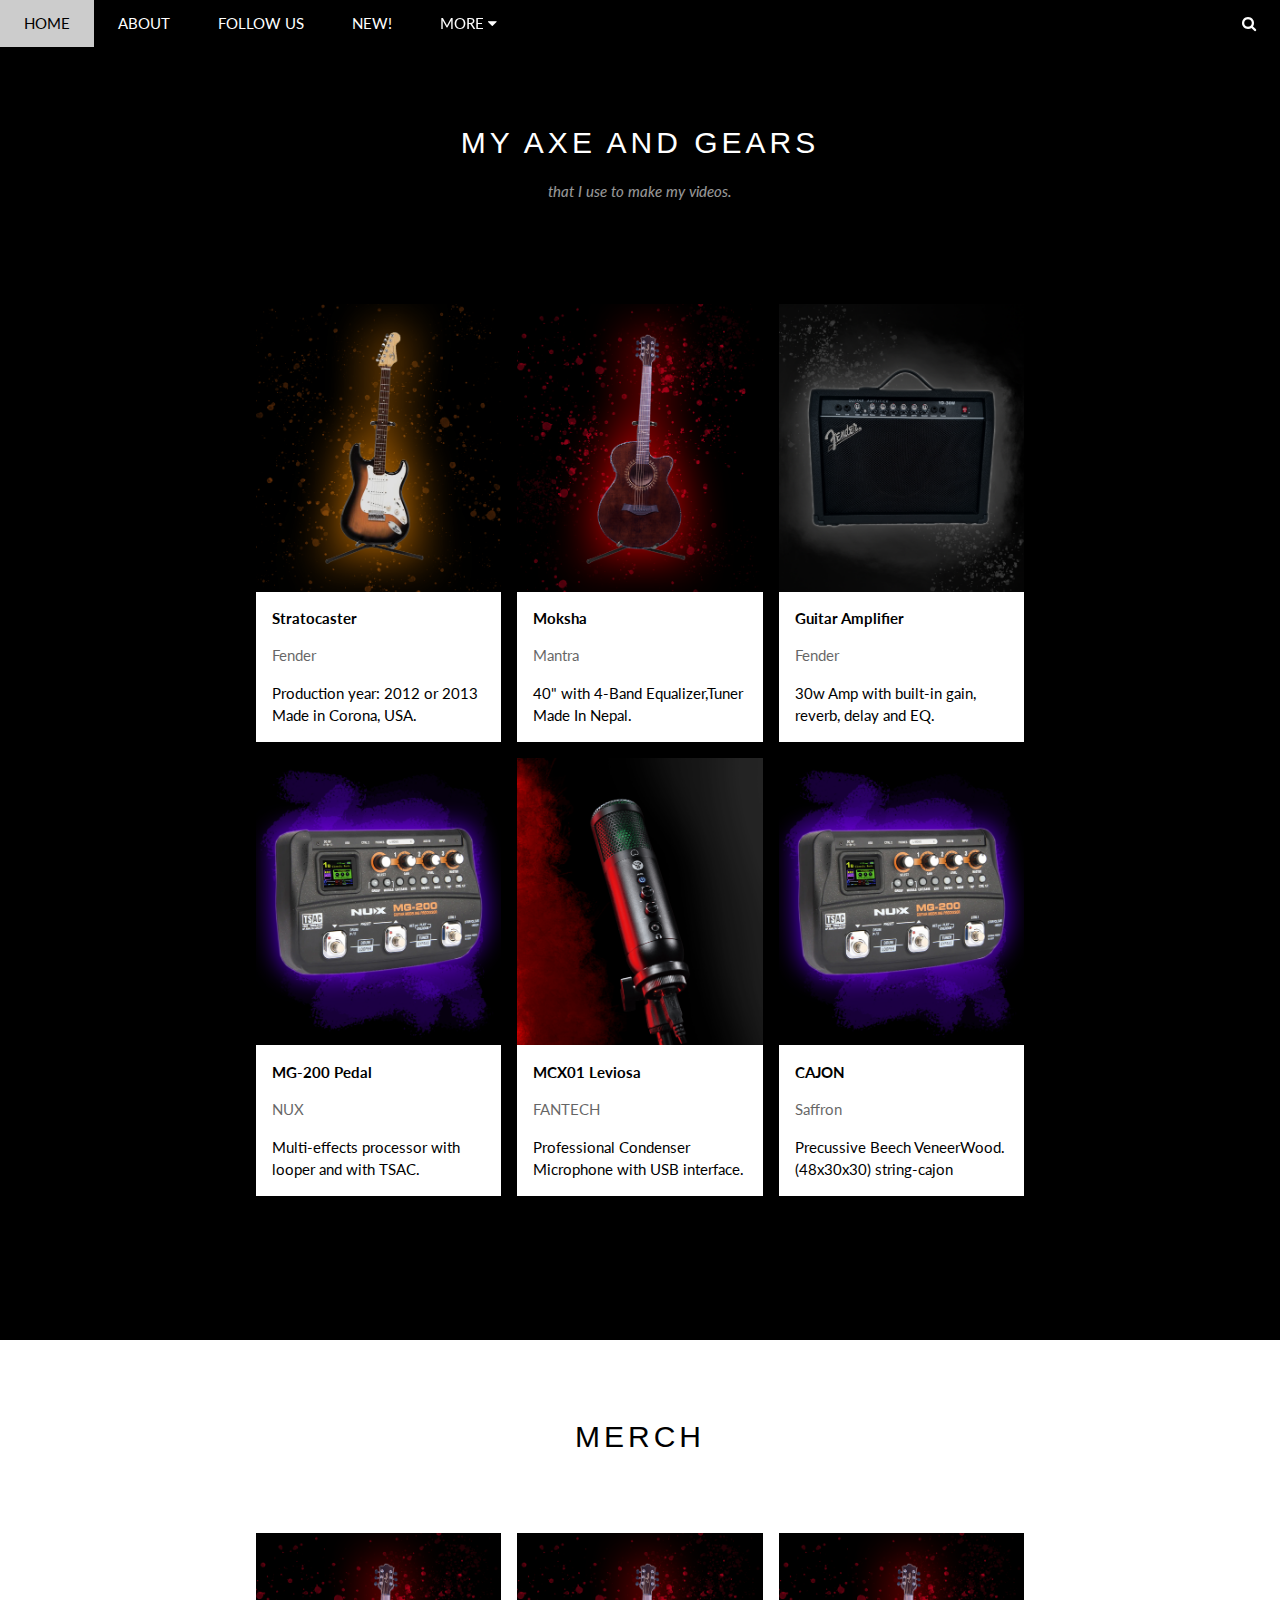
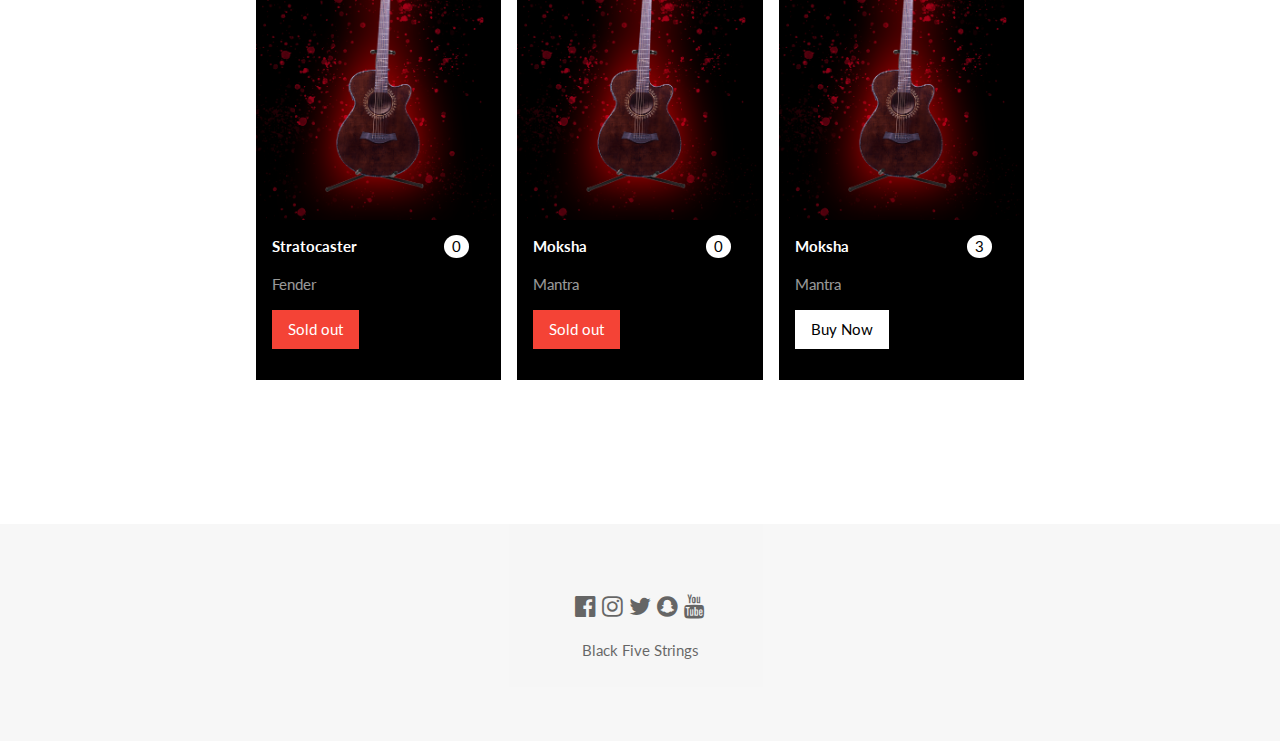
<file: page-2.html>
<!DOCTYPE html>
<html lang="en">
<title>Black Five Strings | Gear & Merch</title>
<link rel="icon" href="images/avatar.png">
<meta charset="UTF-8">
<meta name="viewport" content="width=device-width, initial-scale=1">
<link rel="stylesheet" href="style.css">
<link rel="stylesheet" href="https://fonts.googleapis.com/css?family=Lato">
<link rel="stylesheet" href="https://cdnjs.cloudflare.com/ajax/libs/font-awesome/4.7.0/css/font-awesome.min.css">
<style>
  body {
    font-family: "Lato", sans-serif
  }

  .mySlides {
    display: none
  }
</style>

<body>

  <!-- Navbar -->
  <div class="top">
    <div class="bar black card">
      <a class="bar-item button padding-large hide-medium hide-large right" href="javascript:void(0)"
        onclick="myFunction()" title="Toggle Navigation Menu"><i class="fa fa-bars"></i></a>
      <a href="index.html" class="bar-item button padding-large">HOME</a>
      <a href="index.html#about" class="bar-item button padding-large hide-small">ABOUT</a>
      <a href="index.html#follow-us" class="bar-item button padding-large hide-small">FOLLOW US</a>
      <a href="index.html#new" class="bar-item button padding-large hide-small">NEW!</a>
      <div class="dropdown-hover hide-small">
        <button class="padding-large button" title="More">MORE <i class="fa fa-caret-down"></i></button>
        <div class="dropdown-content bar-block card-4">
          <a href="#gear" class="bar-item button">Gear Used</a>
          <a href="#merch" class="bar-item button">Merch</a>
          <a href="#" class="bar-item button">Others</a>
        </div>
      </div>
      <a href="javascript:void(0)" class="padding-large hover-red hide-small right"><i class="fa fa-search"></i></a>
    </div>
  </div>

  <!-- Navbar on small screens (remove the onclick attribute if you want the navbar to always show on top of the content when clicking on the links) -->
  <div id="navDemo" class="bar-block black hide hide-large hide-medium top" style="margin-top:46px">
    <a href="test.html#about" class="bar-item button padding-large" onclick="myFunction()">ABOUT</a>
    <a href="test.html#follow-us" class="bar-item button padding-large" onclick="myFunction()">FOLLOW US</a>
    <a href="test.html#new" class="bar-item button padding-large" onclick="myFunction()">NEW!</a>
    <a href="index.html" class="bar-item button padding-large" onclick="myFunction()">MERCH</a>
  </div>

  <!-- Page content -->
  <div class="content" style="max-width:2000px;margin-top:46px">
    <!-- The Gear Section -->
    <div class="black" id="gear">
      <div class="container content padding-64" style="max-width:800px">
        <h2 class="wide center">MY AXE AND GEARS</h2>
        <p class="opacity center"><i>that I use to make my videos.</i></p><br>
        <div class="padding-32">
          <div class="row-padding padding-32" style="margin:0 -16px">
            <div class="third margin-bottom">
              <img src="images/strat.png" alt="New York" style="width:100%" class="hover-opacity">
              <div class="container white">
                <p><b>Stratocaster</b></p>
                <p class="opacity">Fender</p>
                <p>Production year: 2012 or 2013
                  Made in Corona, USA.</p>
              </div>
            </div>
            <div class="third margin-bottom">
              <img src="images/moksha.png" alt="Paris" style="width:100%" class="hover-opacity">
              <div class="container white">
                <p><b>Moksha</b></p>
                <p class="opacity">Mantra</p>
                <p>40" with 4-Band Equalizer,Tuner
                  Made In Nepal.
                </p>
              </div>
            </div>
            <div class="third margin-bottom">
              <img src="images/amp.png" alt="San Francisco" style="width:100%" class="hover-opacity">
              <div class="container white">
                <p><b>Guitar Amplifier</b></p>
                <p class="opacity">Fender</p>
                <p>30w Amp with built-in gain, reverb, delay and EQ.

                </p>
              </div>
            </div>
            <div class="third margin-bottom">
              <img src="images/nux.png" alt="San Francisco" style="width:100%" class="hover-opacity">
              <div class="container white">
                <p><b>MG-200 Pedal</b></p>
                <p class="opacity">NUX</p>
                <p>Multi-effects processor with looper and with TSAC.</p>
              </div>
            </div>
            <div class="third margin-bottom">
              <img src="images/mic.png" alt="San Francisco" style="width:100%" class="hover-opacity">
              <div class="container white">
                <p><b>MCX01 Leviosa</b></p>
                <p class="opacity">FANTECH</p>
                <p>Professional Condenser Microphone with USB interface.</p>
              </div>
            </div>
            <div class="third margin-bottom">
              <img src="images/cajon.png" alt="San Francisco" style="width:100%" class="hover-opacity">
              <div class="container white">
                <p><b>CAJON</b></p>
                <p class="opacity">Saffron</p>
                <p>Precussive Beech VeneerWood. (48x30x30) string-cajon </p>
              </div>
            </div>
          </div>
        </div>
      </div>
    </div>
    <!--The Merch Section-->
    <div class="container content padding-64" style="max-width:800px" id="merch">
      <h2 class="wide center">MERCH</h2>
      <div class="padding-32">
        <div class="row-padding padding-32" style="margin:0 -16px">
          <div class="third margin-bottom">
            <img src="images/Merch-1.png" alt="New York" style="width:100%" class="hover-opacity">
            <div class="container black">
              <p><b>Stratocaster</b><span class="badge white right margin-right">0</span></p>
              <p class="opacity">Fender</p>
              <p><span class="button red margin-bottom">Sold out</span></p>
            </div>
          </div>
          <div class="third margin-bottom">
            <img src="images/Merch-2.png" alt="Paris" style="width:100%" class="hover-opacity">
            <div class="container black">
              <p><b>Moksha</b><span class="badge white right margin-right">0</span></p>
              <p class="opacity">Mantra</p>
              <p><span class="button red margin-bottom">Sold out</span>
              </p>
            </div>
          </div>
          <div class="third margin-bottom">
            <img src="images/Merch-3.png" alt="Paris" style="width:100%" class="hover-opacity">
            <div class="container black">
              <p><b>Moksha</b><span class="badge white right margin-right">3</span></p>
              <p class="opacity">Mantra</p>
              <p><button class="button white margin-bottom"
                  onclick="document.getElementById('ticketModal').style.display='block'">Buy Now</button>
              </p>
            </div>
          </div>
        </div>
      </div>

      <!-- Ticket Modal -->
      <div id="ticketModal" class="modal">
        <div class="modal-content animate-top card-4">
          <header class="container teal center padding-32">
            <span onclick="document.getElementById('ticketModal').style.display='none'"
              class="button teal xlarge display-topright">×</span>
            <h2 class="wide"><i class="fa fa-suitcase margin-right"></i>Merch</h2>
          </header>
          <div class="container">
            <p><label><i class="fa fa-shopping-cart"></i>How many?</label></p>
            <input class="input border" type="text" placeholder="How many?">
            <p><label><i class="fa fa-user"></i> Send To</label></p>
            <input class="input border" type="text" placeholder="Enter email">
            <button class="button block teal padding-16 section right">PAY <i class="fa fa-check"></i></button>
            <button class="button red section"
              onclick="document.getElementById('ticketModal').style.display='none'">Close <i
                class="fa fa-remove"></i></button>
            <p class="right">Need <a href="#" class="text-blue">help?</a></p>
          </div>
        </div>
      </div>


      <!-- End Page Content -->
    </div>
    <!-- Footer -->
    <footer class="container padding-64 center opacity light-grey xlarge">
      <a href="https://www.facebook.com/monster1429/" target="_b" aria-label="Facebook Page"><i
          class="fa fa-facebook-official hover-opacity"></i></a>
      <a href="https://www.instagram.com/black.five.strings/" target="_b" aria-label="Instagram Page"> <i
          class="fa fa-instagram hover-opacity"></i></a>
      <a href="https://twitter.com/Abhi_B5" target="_b" aria-label="Twitter Page"><i
          class="fa fa-twitter hover-opacity"></i></a>
      <a href="https://www.snapchat.com/add/abhi.xa4" target="_b" aria-label="SnapChat"><i
          class="fa fa-snapchat hover-opacity"></i></a>
      <a href="https://www.youtube.com/channel/UCxnjBuO6nvucKY-7Npno9fA" target="_b" aria-label="Main Channel"><i
          class="fa fa-youtube hover-opacity"></i></a>
      <br>
      <p class="medium">Black Five Strings</p>
    </footer>

    <script>
      // Used to toggle the menu on small screens when clicking on the menu button
      function myFunction() {
        var x = document.getElementById("navDemo");
        if (x.className.indexOf("show") == -1) {
          x.className += " show";
        } else {
          x.className = x.className.replace(" show", "");
        }
      }

      // When the user clicks anywhere outside of the modal, close it
      var modal = document.getElementById('ticketModal');
      window.onclick = function (event) {
        if (event.target == modal) {
          modal.style.display = "none";
        }
      }
    </script>

</body>

</html>
</file>
<file: style.css>
html {
  box-sizing: border-box
}

*,
*:before,
*:after {
  box-sizing: inherit
}

html {
  -ms-text-size-adjust: 100%;
  -webkit-text-size-adjust: 100%
}

body {
  margin: 0
}

article,
aside,
details,
figcaption,
figure,
footer,
header,
main,
menu,
nav,
section {
  display: block
}

summary {
  display: list-item
}

audio,
canvas,
progress,
video {
  display: inline-block
}

progress {
  vertical-align: baseline
}

audio:not([controls]) {
  display: none;
  height: 0
}

[hidden],
template {
  display: none
}

a {
  background-color: transparent
}

a:active,
a:hover {
  outline-width: 0
}

abbr[title] {
  border-bottom: none;
  text-decoration: underline;
  text-decoration: underline dotted
}

b,
strong {
  font-weight: bolder
}

dfn {
  font-style: italic
}

mark {
  background: #ff0;
  color: #000
}

small {
  font-size: 80%
}

sub,
sup {
  font-size: 75%;
  line-height: 0;
  position: relative;
  vertical-align: baseline
}

sub {
  bottom: -0.25em
}

sup {
  top: -0.5em
}

figure {
  margin: 1em 40px
}

img {
  border-style: none
}

code,
kbd,
pre,
samp {
  font-family: monospace, monospace;
  font-size: 1em
}

hr {
  box-sizing: content-box;
  height: 0;
  overflow: visible
}

button,
input,
select,
textarea,
optgroup {
  font: inherit;
  margin: 0
}

optgroup {
  font-weight: bold
}

button,
input {
  overflow: visible
}

button,
select {
  text-transform: none
}

button,
[type=button],
[type=reset],
[type=submit] {
  -webkit-appearance: button
}

button::-moz-focus-inner,
[type=button]::-moz-focus-inner,
[type=reset]::-moz-focus-inner,
[type=submit]::-moz-focus-inner {
  border-style: none;
  padding: 0
}

button:-moz-focusring,
[type=button]:-moz-focusring,
[type=reset]:-moz-focusring,
[type=submit]:-moz-focusring {
  outline: 1px dotted ButtonText
}

fieldset {
  border: 1px solid #c0c0c0;
  margin: 0 2px;
  padding: .35em .625em .75em
}

legend {
  color: inherit;
  display: table;
  max-width: 100%;
  padding: 0;
  white-space: normal
}

textarea {
  overflow: auto
}

[type=checkbox],
[type=radio] {
  padding: 0
}

[type=number]::-webkit-inner-spin-button,
[type=number]::-webkit-outer-spin-button {
  height: auto
}

[type=search] {
  -webkit-appearance: textfield;
  outline-offset: -2px
}

[type=search]::-webkit-search-decoration {
  -webkit-appearance: none
}

::-webkit-file-upload-button {
  -webkit-appearance: button;
  font: inherit
}




html,
body {
  font-family: Verdana, sans-serif;
  font-size: 15px;
  line-height: 1.5
}

html {
  overflow-x: hidden
}

h1 {
  font-size: 36px
}

h2 {
  font-size: 30px
}

h3 {
  font-size: 24px
}

h4 {
  font-size: 20px
}

h5 {
  font-size: 18px
}

h6 {
  font-size: 16px
}

.serif {
  font-family: serif
}

.sans-serif {
  font-family: sans-serif
}

.cursive {
  font-family: cursive
}

.monospace {
  font-family: monospace
}

h1,
h2,
h3,
h4,
h5,
h6 {
  font-family: "Segoe UI", Arial, sans-serif;
  font-weight: 400;
  margin: 10px 0
}

.wide {
  letter-spacing: 4px
}

hr {
  border: 0;
  border-top: 1px solid #eee;
  margin: 20px 0
}

.image {
  max-width: 100%;
  height: auto
}

img {
  vertical-align: middle
}

a {
  color: inherit
}

.table,
.table-all {
  border-collapse: collapse;
  border-spacing: 0;
  width: 100%;
  display: table
}

.table-all {
  border: 1px solid #ccc
}

.bordered tr,
.table-all tr {
  border-bottom: 1px solid #ddd
}

.striped tbody tr:nth-child(even) {
  background-color: #f1f1f1
}

.table-all tr:nth-child(odd) {
  background-color: #fff
}

.table-all tr:nth-child(even) {
  background-color: #f1f1f1
}

.hoverable tbody tr:hover,
.ul.hoverable li:hover {
  background-color: #ccc
}

.centered tr th,
.centered tr td {
  text-align: center
}

.table td,
.table th,
.table-all td,
.table-all th {
  padding: 8px 8px;
  display: table-cell;
  text-align: left;
  vertical-align: top
}

.table th:first-child,
.table td:first-child,
.table-all th:first-child,
.table-all td:first-child {
  padding-left: 16px
}

.btn,
.button {
  border: none;
  display: inline-block;
  padding: 8px 16px;
  vertical-align: middle;
  overflow: hidden;
  text-decoration: none;
  color: inherit;
  background-color: inherit;
  text-align: center;
  cursor: pointer;
  white-space: nowrap
}

.btn:hover {
  box-shadow: 0 8px 16px 0 rgba(0, 0, 0, 0.2), 0 6px 20px 0 rgba(0, 0, 0, 0.19)
}

.btn,
.button {
  -webkit-touch-callout: none;
  -webkit-user-select: none;
  -khtml-user-select: none;
  -moz-user-select: none;
  -ms-user-select: none;
  user-select: none
}

.disabled,
.btn:disabled,
.button:disabled {
  cursor: not-allowed;
  opacity: 0.3
}

.disabled *,
:disabled * {
  pointer-events: none
}

.btn.disabled:hover,
.btn:disabled:hover {
  box-shadow: none
}

.badge,
.tag {
  background-color: #000;
  color: #fff;
  display: inline-block;
  padding-left: 8px;
  padding-right: 8px;
  text-align: center
}

.badge {
  border-radius: 50%
}

.ul {
  list-style-type: none;
  padding: 0;
  margin: 0
}

.ul li {
  padding: 8px 16px;
  border-bottom: 1px solid #ddd
}

.ul li:last-child {
  border-bottom: none
}

.tooltip,
.display-container {
  position: relative
}

.tooltip .text {
  display: none
}

.tooltip:hover .text {
  display: inline-block
}

.ripple:active {
  opacity: 0.5
}

.ripple {
  transition: opacity 0s
}

.input {
  padding: 8px;
  display: block;
  border: none;
  border-bottom: 1px solid #ccc;
  width: 100%
}

.select {
  padding: 9px 0;
  width: 100%;
  border: none;
  border-bottom: 1px solid #ccc
}

.dropdown-click,
.dropdown-hover {
  position: relative;
  display: inline-block;
  cursor: pointer
}

.dropdown-hover:hover .dropdown-content {
  display: block
}

.dropdown-hover:first-child,
.dropdown-click:hover {
  background-color: #ccc;
  color: #000
}

.dropdown-hover:hover>.button:first-child,
.dropdown-click:hover>.button:first-child {
  background-color: #ccc;
  color: #000
}

.dropdown-content {
  cursor: auto;
  color: #000;
  background-color: #fff;
  display: none;
  position: absolute;
  min-width: 160px;
  margin: 0;
  padding: 0;
  z-index: 1
}

.check,
.radio {
  width: 24px;
  height: 24px;
  position: relative;
  top: 6px
}

.sidebar {
  height: 100%;
  width: 200px;
  background-color: #fff;
  position: fixed !important;
  z-index: 1;
  overflow: auto
}

.bar-block .dropdown-hover,
.bar-block .dropdown-click {
  width: 100%
}

.bar-block .dropdown-hover .dropdown-content,
.bar-block .dropdown-click .dropdown-content {
  min-width: 100%
}

.bar-block .dropdown-hover .button,
.bar-block .dropdown-click .button {
  width: 100%;
  text-align: left;
  padding: 8px 16px
}

.main,
#main {
  transition: margin-left .4s
}

.modal {
  z-index: 3;
  display: none;
  padding-top: 100px;
  position: fixed;
  left: 0;
  top: 0;
  width: 100%;
  height: 100%;
  overflow: auto;
  background-color: rgb(0, 0, 0);
  background-color: rgba(0, 0, 0, 0.4)
}

.modal-content {
  margin: auto;
  background-color: #fff;
  position: relative;
  padding: 0;
  outline: 0;
  width: 600px
}

.bar {
  width: 100%;
  overflow: hidden
}

.center .bar {
  display: inline-block;
  width: auto
}

.bar .bar-item {
  padding: 8px 16px;
  float: left;
  width: auto;
  border: none;
  display: block;
  outline: 0
}

.bar .dropdown-hover,
.bar .dropdown-click {
  position: static;
  float: left
}

.bar .button {
  white-space: normal
}

.bar-block .bar-item {
  width: 100%;
  display: block;
  padding: 8px 16px;
  text-align: left;
  border: none;
  white-space: normal;
  float: none;
  outline: 0
}

.bar-block.center .bar-item {
  text-align: center
}

.block {
  display: block;
  width: 100%
}

.responsive {
  display: block;
  overflow-x: auto
}

.container:after,
.container:before,
.panel:after,
.panel:before,
.row:after,
.row:before,
.row-padding:after,
.row-padding:before,
.cell-row:before,
.cell-row:after,
.clear:after,
.clear:before,
.bar:before,
.bar:after {
  content: "";
  display: table;
  clear: both
}

.col,
.half,
.third,
.twothird,
.threequarter,
.quarter {
  float: left;
  width: 100%
}

.third-m {
  float: left;
  width: 33.3333333333333333333%
}

.col.s1 {
  width: 8.33333%
}

.col.s2 {
  width: 16.66666%
}

.col.s3 {
  width: 24.99999%
}

.col.s4 {
  width: 33.33333%
}

.col.s5 {
  width: 41.66666%
}

.col.s6 {
  width: 49.99999%
}

.col.s7 {
  width: 58.33333%
}

.col.s8 {
  width: 66.66666%
}

.col.s9 {
  width: 74.99999%
}

.col.s10 {
  width: 83.33333%
}

.col.s11 {
  width: 91.66666%
}

.col.s12 {
  width: 99.99999%
}

@media (min-width:601px) {
  .col.m1 {
    width: 8.33333%
  }

  .col.m2 {
    width: 16.66666%
  }

  .col.m3,
  .quarter {
    width: 24.99999%
  }

  .col.m4,
  .third {
    width: 33.33333%
  }

  .col.m5 {
    width: 41.66666%
  }

  .col.m6,
  .half {
    width: 49.99999%
  }

  .col.m7 {
    width: 58.33333%
  }

  .col.m8,
  .twothird {
    width: 66.66666%
  }

  .col.m9,
  .threequarter {
    width: 74.99999%
  }

  .col.m10 {
    width: 83.33333%
  }

  .col.m11 {
    width: 91.66666%
  }

  .col.m12 {
    width: 99.99999%
  }
}

@media (min-width:993px) {
  .col.l1 {
    width: 8.33333%
  }

  .col.l2 {
    width: 16.66666%
  }

  .col.l3 {
    width: 24.99999%
  }

  .col.l4 {
    width: 33.33333%
  }

  .col.l5 {
    width: 41.66666%
  }

  .col.l6 {
    width: 49.99999%
  }

  .col.l7 {
    width: 58.33333%
  }

  .col.l8 {
    width: 66.66666%
  }

  .col.l9 {
    width: 74.99999%
  }

  .col.l10 {
    width: 83.33333%
  }

  .col.l11 {
    width: 91.66666%
  }

  .col.l12 {
    width: 99.99999%
  }
}

.rest {
  overflow: hidden
}

.stretch {
  margin-left: -16px;
  margin-right: -16px
}

.content,
.auto {
  margin-left: auto;
  margin-right: auto
}

.content {
  max-width: 980px
}

.auto {
  max-width: 1140px
}

.cell-row {
  display: table;
  width: 100%
}

.cell {
  display: table-cell
}

.cell-top {
  vertical-align: top
}

.cell-middle {
  vertical-align: middle
}

.cell-bottom {
  vertical-align: bottom
}

.hide {
  display: none !important
}

.show-block,
.show {
  display: block !important
}

.show-inline-block {
  display: inline-block !important
}

@media (max-width:1205px) {
  .auto {
    max-width: 95%
  }
}

@media (max-width:600px) {
  .modal-content {
    margin: 0 10px;
    width: auto !important
  }

  .modal {
    padding-top: 30px
  }

  .dropdown-hover.mobile .dropdown-content,
  .dropdown-click.mobile .dropdown-content {
    position: relative
  }

  .hide-small {
    display: none !important
  }

  .mobile {
    display: block;
    width: 100% !important
  }

  .bar-item.mobile,
  .dropdown-hover.mobile,
  .dropdown-click.mobile {
    text-align: center
  }

  .dropdown-hover.mobile,
  .dropdown-hover.mobile .btn,
  .dropdown-hover.mobile .button,
  .dropdown-click.mobile,
  .dropdown-click.mobile .btn,
  .dropdown-click.mobile .button {
    width: 100%
  }
}

@media (max-width:768px) {
  .modal-content {
    width: 500px
  }

  .modal {
    padding-top: 50px
  }
}

@media (min-width:993px) {
  .modal-content {
    width: 900px
  }

  .hide-large {
    display: none !important
  }

  .sidebar.collapse {
    display: block !important
  }
}

@media (max-width:992px) and (min-width:601px) {
  .hide-medium {
    display: none !important
  }
}

@media (max-width:992px) {
  .sidebar.collapse {
    display: none
  }

  .main {
    margin-left: 0 !important;
    margin-right: 0 !important
  }

  .auto {
    max-width: 100%
  }
}

.top,
.bottom {
  position: fixed;
  width: 100%;
  z-index: 1
}

.top {
  top: 0
}

.bottom {
  bottom: 0
}

.overlay {
  position: fixed;
  display: none;
  width: 100%;
  height: 100%;
  top: 0;
  left: 0;
  right: 0;
  bottom: 0;
  background-color: rgba(0, 0, 0, 0.5);
  z-index: 2
}

.display-topleft {
  position: absolute;
  left: 0;
  top: 0
}

.display-topright {
  position: absolute;
  right: 0;
  top: 0
}

.display-bottomleft {
  position: absolute;
  left: 0;
  bottom: 0
}

.display-bottomright {
  position: absolute;
  right: 0;
  bottom: 0
}

.display-middle {
  position: absolute;
  top: 50%;
  left: 50%;
  transform: translate(-50%, -50%);
  -ms-transform: translate(-50%, -50%)
}

.display-left {
  position: absolute;
  top: 50%;
  left: 0%;
  transform: translate(0%, -50%);
  -ms-transform: translate(-0%, -50%)
}

.display-right {
  position: absolute;
  top: 50%;
  right: 0%;
  transform: translate(0%, -50%);
  -ms-transform: translate(0%, -50%)
}

.display-topmiddle {
  position: absolute;
  left: 50%;
  top: 0;
  transform: translate(-50%, 0%);
  -ms-transform: translate(-50%, 0%)
}

.display-bottommiddle {
  position: absolute;
  left: 50%;
  bottom: 0;
  transform: translate(-50%, 0%);
  -ms-transform: translate(-50%, 0%)
}

.display-container:hover .display-hover {
  display: block
}

.display-container:hover span.display-hover {
  display: inline-block
}

.display-hover {
  display: none
}

.display-position {
  position: absolute
}

.circle {
  border-radius: 50%
}

.round-small {
  border-radius: 2px
}

.round,
.round-medium {
  border-radius: 4px
}

.round-large {
  border-radius: 8px
}

.round-xlarge {
  border-radius: 16px
}

.round-xxlarge {
  border-radius: 32px
}

.row-padding,
.row-padding>.half,
.row-padding>.third,
.row-padding>.twothird,
.row-padding>.threequarter,
.row-padding>.quarter,
.row-padding>.col {
  padding: 0 8px
}

.container,
.panel {
  padding: 0.01em 16px
}

.panel {
  margin-top: 16px;
  margin-bottom: 16px
}

.code,
.codespan {
  font-family: Consolas, "courier new";
  font-size: 16px
}

.code {
  width: auto;
  background-color: #fff;
  padding: 8px 12px;
  border-left: 4px solid #4CAF50;
  word-wrap: break-word
}

.codespan {
  color: crimson;
  background-color: #f1f1f1;
  padding-left: 4px;
  padding-right: 4px;
  font-size: 110%
}

.card,
.card-2 {
  box-shadow: 0 2px 5px 0 rgba(0, 0, 0, 0.16), 0 2px 10px 0 rgba(0, 0, 0, 0.12)
}

.card-4,
.hover-shadow:hover {
  box-shadow: 0 4px 10px 0 rgba(0, 0, 0, 0.2), 0 4px 20px 0 rgba(0, 0, 0, 0.19)
}

.spin {
  animation: spin 2s infinite linear
}

@keyframes spin {
  0% {
    transform: rotate(0deg)
  }

  100% {
    transform: rotate(359deg)
  }
}

.animate-fading {
  animation: fading 10s infinite
}

@keyframes fading {
  0% {
    opacity: 0
  }

  50% {
    opacity: 1
  }

  100% {
    opacity: 0
  }
}

.animate-opacity {
  animation: opac 0.8s
}

@keyframes opac {
  from {
    opacity: 0
  }

  to {
    opacity: 1
  }
}

.animate-top {
  position: relative;
  animation: animatetop 0.4s
}

@keyframes animatetop {
  from {
    top: -300px;
    opacity: 0
  }

  to {
    top: 0;
    opacity: 1
  }
}

.animate-left {
  position: relative;
  animation: animateleft 0.4s
}

@keyframes animateleft {
  from {
    left: -300px;
    opacity: 0
  }

  to {
    left: 0;
    opacity: 1
  }
}

.animate-right {
  position: relative;
  animation: animateright 0.4s
}

@keyframes animateright {
  from {
    right: -300px;
    opacity: 0
  }

  to {
    right: 0;
    opacity: 1
  }
}

.animate-bottom {
  position: relative;
  animation: animatebottom 0.4s
}

@keyframes animatebottom {
  from {
    bottom: -300px;
    opacity: 0
  }

  to {
    bottom: 0;
    opacity: 1
  }
}

.animate-zoom {
  animation: animatezoom 0.6s
}

@keyframes animatezoom {
  from {
    transform: scale(0)
  }

  to {
    transform: scale(1)
  }
}

.animate-input {
  transition: width 0.4s ease-in-out
}

.animate-input:focus {
  width: 100% !important
}

.opacity,
.hover-opacity:hover {
  opacity: 0.60
}

.opacity-off,
.hover-opacity-off:hover {
  opacity: 1
}

.opacity-max {
  opacity: 0.25
}

.opacity-min {
  opacity: 0.75
}

.greyscale-max,
.grayscale-max,
.hover-greyscale:hover,
.hover-grayscale:hover {
  filter: grayscale(100%)
}

.greyscale,
.grayscale {
  filter: grayscale(75%)
}

.greyscale-min,
.grayscale-min {
  filter: grayscale(50%)
}

.sepia {
  filter: sepia(75%)
}

.sepia-max,
.hover-sepia:hover {
  filter: sepia(100%)
}

.sepia-min {
  filter: sepia(50%)
}

.tiny {
  font-size: 10px !important
}

.small {
  font-size: 12px !important
}

.medium {
  font-size: 15px !important
}

.large {
  font-size: 18px !important
}

.xlarge {
  font-size: 24px !important
}

.xxlarge {
  font-size: 36px !important
}

.xxxlarge {
  font-size: 48px !important
}

.jumbo {
  font-size: 64px !important
}

.left-align {
  text-align: left !important
}

.right-align {
  text-align: right !important
}

.justify {
  text-align: justify !important
}

.center {
  text-align: center !important
}

.border-0 {
  border: 0 !important
}

.border {
  border: 1px solid #ccc !important
}

.border-top {
  border-top: 1px solid #ccc !important
}

.border-bottom {
  border-bottom: 1px solid #ccc !important
}

.border-left {
  border-left: 1px solid #ccc !important
}

.border-right {
  border-right: 1px solid #ccc !important
}

.topbar {
  border-top: 6px solid #ccc !important
}

.bottombar {
  border-bottom: 6px solid #ccc !important
}

.leftbar {
  border-left: 6px solid #ccc !important
}

.rightbar {
  border-right: 6px solid #ccc !important
}

.section,
.code {
  margin-top: 16px !important;
  margin-bottom: 16px !important
}

.margin {
  margin: 16px !important
}

.margin-top {
  margin-top: 16px !important
}

.margin-bottom {
  margin-bottom: 16px !important
}

.margin-left {
  margin-left: 16px !important
}

.margin-right {
  margin-right: 16px !important
}

.padding-small {
  padding: 4px 8px !important
}

.padding {
  padding: 8px 16px !important
}

.padding-large {
  padding: 12px 24px !important
}

.padding-16 {
  padding-top: 16px !important;
  padding-bottom: 16px !important
}

.padding-24 {
  padding-top: 24px !important;
  padding-bottom: 24px !important
}

.padding-32 {
  padding-top: 32px !important;
  padding-bottom: 32px !important
}

.padding-48 {
  padding-top: 48px !important;
  padding-bottom: 48px !important
}

.padding-64 {  
  padding-top: 64px !important;
  padding-bottom: 64px !important
}

.padding-200 {
  padding-top: 200px !important;
  padding-bottom: 200px !important
}

.padding-250 {
  padding-top: 250px !important;
  padding-bottom: 250px !important
}

.padding-300 {
  padding-top: 300px !important;
  padding-bottom: 300px !important
}

.padding-top-64 {
  padding-top: 64px !important
}

.padding-top-48 {
  padding-top: 48px !important
}

.padding-top-32 {
  padding-top: 32px !important
}

.padding-top-24 {
  padding-top: 24px !important
}

.left {
  float: left !important
}

.right {
  float: right !important
}

.button:hover {
  color: #000 !important;
  background-color: #ccc !important
}

.transparent,
.hover-none:hover {
  background-color: transparent !important
}

.hover-none:hover {
  box-shadow: none !important
}

/* Colors */
.amber,
.hover-amber:hover {
  color: #000 !important;
  background-color: #ffc107 !important
}

.aqua,
.hover-aqua:hover {
  color: #000 !important;
  background-color: #00ffff !important
}

.blue,
.hover-blue:hover {
  color: #fff !important;
  background-color: #2196F3 !important
}

.light-blue,
.hover-light-blue:hover {
  color: #000 !important;
  background-color: #87CEEB !important
}

.brown,
.hover-brown:hover {
  color: #fff !important;
  background-color: #795548 !important
}

.cyan,
.hover-cyan:hover {
  color: #000 !important;
  background-color: #00bcd4 !important
}

.blue-grey,
.hover-blue-grey:hover,
.blue-gray,
.hover-blue-gray:hover {
  color: #fff !important;
  background-color: #607d8b !important
}

.green,
.hover-green:hover {
  color: #fff !important;
  background-color: #4CAF50 !important
}

.light-green,
.hover-light-green:hover {
  color: #000 !important;
  background-color: #8bc34a !important
}

.indigo,
.hover-indigo:hover {
  color: #fff !important;
  background-color: #3f51b5 !important
}

.khaki,
.hover-khaki:hover {
  color: #000 !important;
  background-color: #f0e68c !important
}

.lime,
.hover-lime:hover {
  color: #000 !important;
  background-color: #cddc39 !important
}

.orange,
.hover-orange:hover {
  color: #000 !important;
  background-color: #ff9800 !important
}

.deep-orange,
.hover-deep-orange:hover {
  color: #fff !important;
  background-color: #ff5722 !important
}

.pink,
.hover-pink:hover {
  color: #fff !important;
  background-color: #e91e63 !important
}

.purple,
.hover-purple:hover {
  color: #fff !important;
  background-color: #9c27b0 !important
}

.deep-purple,
.hover-deep-purple:hover {
  color: #fff !important;
  background-color: #673ab7 !important
}

.red,
.hover-red:hover {
  color: #fff !important;
  background-color: #f44336 !important
}

.sand,
.hover-sand:hover {
  color: #000 !important;
  background-color: #fdf5e6 !important
}

.teal,
.hover-teal:hover {
  color: #fff !important;
  background-color: #009688 !important
}

.yellow,
.hover-yellow:hover {
  color: #000 !important;
  background-color: #ffeb3b !important
}

.white,
.hover-white:hover {
  color: #000 !important;
  background-color: #fff !important
}

.black,
.hover-black:hover {
  color: #fff !important;
  background-color: #000 !important
}

.grey,
.hover-grey:hover,
.gray,
.hover-gray:hover {
  color: #000 !important;
  background-color: #9e9e9e !important
}

.light-grey,
.hover-light-grey:hover,
.light-gray,
.hover-light-gray:hover {
  color: #000 !important;
  background-color: #f1f1f1 !important
}

.dark-grey,
.hover-dark-grey:hover,
.dark-gray,
.hover-dark-gray:hover {
  color: #fff !important;
  background-color: #616161 !important
}

.pale-red,
.hover-pale-red:hover {
  color: #000 !important;
  background-color: #ffdddd !important
}

.pale-green,
.hover-pale-green:hover {
  color: #000 !important;
  background-color: #ddffdd !important
}

.pale-yellow,
.hover-pale-yellow:hover {
  color: #000 !important;
  background-color: #ffffcc !important
}

.pale-blue,
.hover-pale-blue:hover {
  color: #000 !important;
  background-color: #ddffff !important
}

.text-amber,
.hover-text-amber:hover {
  color: #ffc107 !important
}

.text-aqua,
.hover-text-aqua:hover {
  color: #00ffff !important
}

.text-blue,
.hover-text-blue:hover {
  color: #2196F3 !important
}

.text-light-blue,
.hover-text-light-blue:hover {
  color: #87CEEB !important
}

.text-brown,
.hover-text-brown:hover {
  color: #795548 !important
}

.text-cyan,
.hover-text-cyan:hover {
  color: #00bcd4 !important
}

.text-blue-grey,
.hover-text-blue-grey:hover,
.text-blue-gray,
.hover-text-blue-gray:hover {
  color: #607d8b !important
}

.text-green,
.hover-text-green:hover {
  color: #4CAF50 !important
}

.text-light-green,
.hover-text-light-green:hover {
  color: #8bc34a !important
}

.text-indigo,
.hover-text-indigo:hover {
  color: #3f51b5 !important
}

.text-khaki,
.hover-text-khaki:hover {
  color: #b4aa50 !important
}

.text-lime,
.hover-text-lime:hover {
  color: #cddc39 !important
}

.text-orange,
.hover-text-orange:hover {
  color: #ff9800 !important
}

.text-deep-orange,
.hover-text-deep-orange:hover {
  color: #ff5722 !important
}

.text-pink,
.hover-text-pink:hover {
  color: #e91e63 !important
}

.text-purple,
.hover-text-purple:hover {
  color: #9c27b0 !important
}

.text-deep-purple,
.hover-text-deep-purple:hover {
  color: #673ab7 !important
}

.text-red,
.hover-text-red:hover {
  color: #f44336 !important
}

.text-sand,
.hover-text-sand:hover {
  color: #fdf5e6 !important
}

.text-teal,
.hover-text-teal:hover {
  color: #009688 !important
}

.text-yellow,
.hover-text-yellow:hover {
  color: #d2be0e !important
}

.text-white,
.hover-text-white:hover {
  color: #fff !important
}

.text-black,
.hover-text-black:hover {
  color: #000 !important
}

.text-grey,
.hover-text-grey:hover,
.text-gray,
.hover-text-gray:hover {
  color: #757575 !important
}

.text-light-grey,
.hover-text-light-grey:hover,
.text-light-gray,
.hover-text-light-gray:hover {
  color: #f1f1f1 !important
}

.text-dark-grey,
.hover-text-dark-grey:hover,
.text-dark-gray,
.hover-text-dark-gray:hover {
  color: #3a3a3a !important
}

.border-amber,
.hover-border-amber:hover {
  border-color: #ffc107 !important
}

.border-aqua,
.hover-border-aqua:hover {
  border-color: #00ffff !important
}

.border-blue,
.hover-border-blue:hover {
  border-color: #2196F3 !important
}

.border-light-blue,
.hover-border-light-blue:hover {
  border-color: #87CEEB !important
}

.border-brown,
.hover-border-brown:hover {
  border-color: #795548 !important
}

.border-cyan,
.hover-border-cyan:hover {
  border-color: #00bcd4 !important
}

.border-blue-grey,
.hover-border-blue-grey:hover,
.border-blue-gray,
.hover-border-blue-gray:hover {
  border-color: #607d8b !important
}

.border-green,
.hover-border-green:hover {
  border-color: #4CAF50 !important
}

.border-light-green,
.hover-border-light-green:hover {
  border-color: #8bc34a !important
}

.border-indigo,
.hover-border-indigo:hover {
  border-color: #3f51b5 !important
}

.border-khaki,
.hover-border-khaki:hover {
  border-color: #f0e68c !important
}

.border-lime,
.hover-border-lime:hover {
  border-color: #cddc39 !important
}

.border-orange,
.hover-border-orange:hover {
  border-color: #ff9800 !important
}

.border-deep-orange,
.hover-border-deep-orange:hover {
  border-color: #ff5722 !important
}

.border-pink,
.hover-border-pink:hover {
  border-color: #e91e63 !important
}

.border-purple,
.hover-border-purple:hover {
  border-color: #9c27b0 !important
}

.border-deep-purple,
.hover-border-deep-purple:hover {
  border-color: #673ab7 !important
}

.border-red,
.hover-border-red:hover {
  border-color: #f44336 !important
}

.border-sand,
.hover-border-sand:hover {
  border-color: #fdf5e6 !important
}

.border-teal,
.hover-border-teal:hover {
  border-color: #009688 !important
}

.border-yellow,
.hover-border-yellow:hover {
  border-color: #ffeb3b !important
}

.border-white,
.hover-border-white:hover {
  border-color: #fff !important
}

.border-black,
.hover-border-black:hover {
  border-color: #000 !important
}

.border-grey,
.hover-border-grey:hover,
.border-gray,
.hover-border-gray:hover {
  border-color: #9e9e9e !important
}

.border-light-grey,
.hover-border-light-grey:hover,
.border-light-gray,
.hover-border-light-gray:hover {
  border-color: #f1f1f1 !important
}

.border-dark-grey,
.hover-border-dark-grey:hover,
.border-dark-gray,
.hover-border-dark-gray:hover {
  border-color: #616161 !important
}

.border-pale-red,
.hover-border-pale-red:hover {
  border-color: #ffe7e7 !important
}

.border-pale-green,
.hover-border-pale-green:hover {
  border-color: #e7ffe7 !important
}

.border-pale-yellow,
.hover-border-pale-yellow:hover {
  border-color: #ffffcc !important
}

.border-pale-blue,
.hover-border-pale-blue:hover {
  border-color: #e7ffff !important
}

.grad {
  width: 100%;
  background-image: linear-gradient(rgba(0, 0, 0, 0), rgb(0, 0, 0));
}

.slideshow-container {
  position: relative;
  margin: auto;
}

.mySlides {
  display: none;
}

.prev,
.next {
  cursor: pointer;
  position: absolute;
  top: 50%;
  width: auto;
  margin-top: -22px;
  padding: 16px;
  color: white;
  font-weight: bold;
  font-size: 18px;
  transition: 0.6s ease;
  border-radius: 0 3px 3px 0;
  user-select: none;
}

.next {
  right: 0;
  border-radius: 3px 0 0 3px;
}

.prev:hover,
.next:hover {
  background-color: rgba(0, 0, 0, 0.8);
}

.dot {
  cursor: pointer;
  height: 15px;
  width: 15px;
  margin: 0 2px;
  background-color: #bbb;
  border-radius: 50%;
  display: inline-block;
  transition: background-color 0.6s ease;
}

.active,
.dot:hover {
  background-color: #717171;
}

.fade {
  -webkit-animation-name: fade;
  -webkit-animation-duration: 2s;
  animation-name: fade;
  animation-duration: 2s;
}

@-webkit-keyframes fade {
  from {
    opacity: .4
  }

  to {
    opacity: 1
  }
}

@keyframes fade {
  from {
    opacity: .4
  }

  to {
    opacity: 1
  }
}

img,
picture {
  max-width: 100%;
}

@media (prefers-reduced-motion: reduce) {
  html:focus-within {
    scroll-behavior: auto;
  }

  *,
  *::before,
  *::after {
    animation-duration: 0.01ms !important;
    animation-iteration-count: 1 !important;
    transition-duration: 0.01ms !important;
    scroll-behavior: auto !important;
  }
}

.uppercase {
  text-transform: uppercase;
}

.containerz {
  max-width: 75rem;
  margin: 0 auto;
}

.flex {
  display: flex;
  gap: var(--gap, 1rem);
}

.grid {
  display: grid;
  gap: var(--gap, 1rem);
}

.grid--columns {
  grid-auto-columns: 1fr;
  grid-auto-flow: column;
}

/* featured grid */

.feature-grid-containerz {
  perspective: 100rem;
  position: relative;
}

.feature-grid-text {
  padding: 1rem;
  background: linear-gradient(90deg,
      hsl(255 50% 0% / .8) 75%,
      hsl(255 50% 50% / 0));
}

.feature-grid {
  position: relative;
  z-index: -1;
  left: min(calc(1000px - 100vw) * -1, 0px);
  width: 55rem;
  align-self: center;
  grid-template-columns: repeat(4, 1fr);
  grid-template-rows: repeat(6, 1fr);
  transform-origin: left;
  transform: rotateY(-40deg);
}

.feature-grid>a {
  border-radius: 0.75em;
  transition: transform 350ms ease-in-out;
  overflow: hidden;
}

.feature-grid>a:hover,
.feature-grid>a:focus-visible {
  transform: scale(1.1);
  box-shadow: 0 0 1.5rem hsl(0 0% 100% / 0.8);
}

.feature-grid> :nth-child(1),
.feature-grid> :nth-child(4),
.feature-grid> :nth-child(5),
.feature-grid> :nth-child(7) {
  grid-row: span 3;
}

.feature-grid> :nth-child(2),
.feature-grid> :nth-child(3) {
  grid-row: span 2;
}

.feature-grid> :nth-child(6) {
  grid-column: 2 / span 2;
  grid-row: 3 / span 4;
}

.bu-crc {
  position: relative;
  display: inline-block;
  padding: 12px 36px;
  margin: 10px 0;
  color: #fff;
  text-decoration: none;
  text-transform: uppercase;
  font-size: 18px;
  letter-spacing: 2px;
  border-radius: 040px;
  background: linear-gradient(90deg, #0162c8, #55e7fc);
}

.bu-crc:hover,
bu-crc:focus-visible {
  transform: scale(1.1);
  box-shadow: 0 0 1.5rem hsl(0 0% 100% / 0.8);
}

.iframe-container {
  position: relative;
  width: 100%;
  padding-bottom: 56.25%;
  height: 0;
}

.iframe-container iframe {
  position: absolute;
  top: 0;
  left: 0;
  width: 100%;
  height: 100%;
  padding-bottom: 20px;
  border-radius: 2rem;
  border-bottom-left-radius: 3rem;
  border-bottom-right-radius: 3rem;
}

.grad2 {
  width: 100%;
  background-image: linear-gradient(rgba(255, 255, 255, 0), rgb(43, 43, 43));
}

@media (max-width:600px) {
  .bu-crc {
    padding: 12px 12px;
  }

  .containerz {
    max-width: 25rem;
    margin: 0 auto;
  }

  .flex {
    display: flex;
    gap: var(--gap, 1rem);
  }

  .grid {
    display: grid;
    gap: var(--gap, 0.5rem);
    max-width: 360px;
  }

  .grid--columns {
    grid-auto-columns: 1fr;
    grid-auto-flow: row;
    position: relative;
  }

  /* featured grid */

  .feature-grid-containerz {
    perspective: 100rem;
    position: relative;
    width: 300px;
  }

  .feature-grid-text {
    padding: 5rem;
    background: none;
    text-align: center;
  }

  .feature-grid {
    position: relative;
    z-index: -1;
    height: 150px;
    left: min(90px, 0px);
    margin-left: 5%;
    min-width: 380px;
    align-self: center;
    grid-template-columns: repeat(4, 1fr);
    grid-template-rows: repeat(6, 1fr);
    transform-origin: left;
    transform: rotateY(-40deg);
  }
}
</file>
